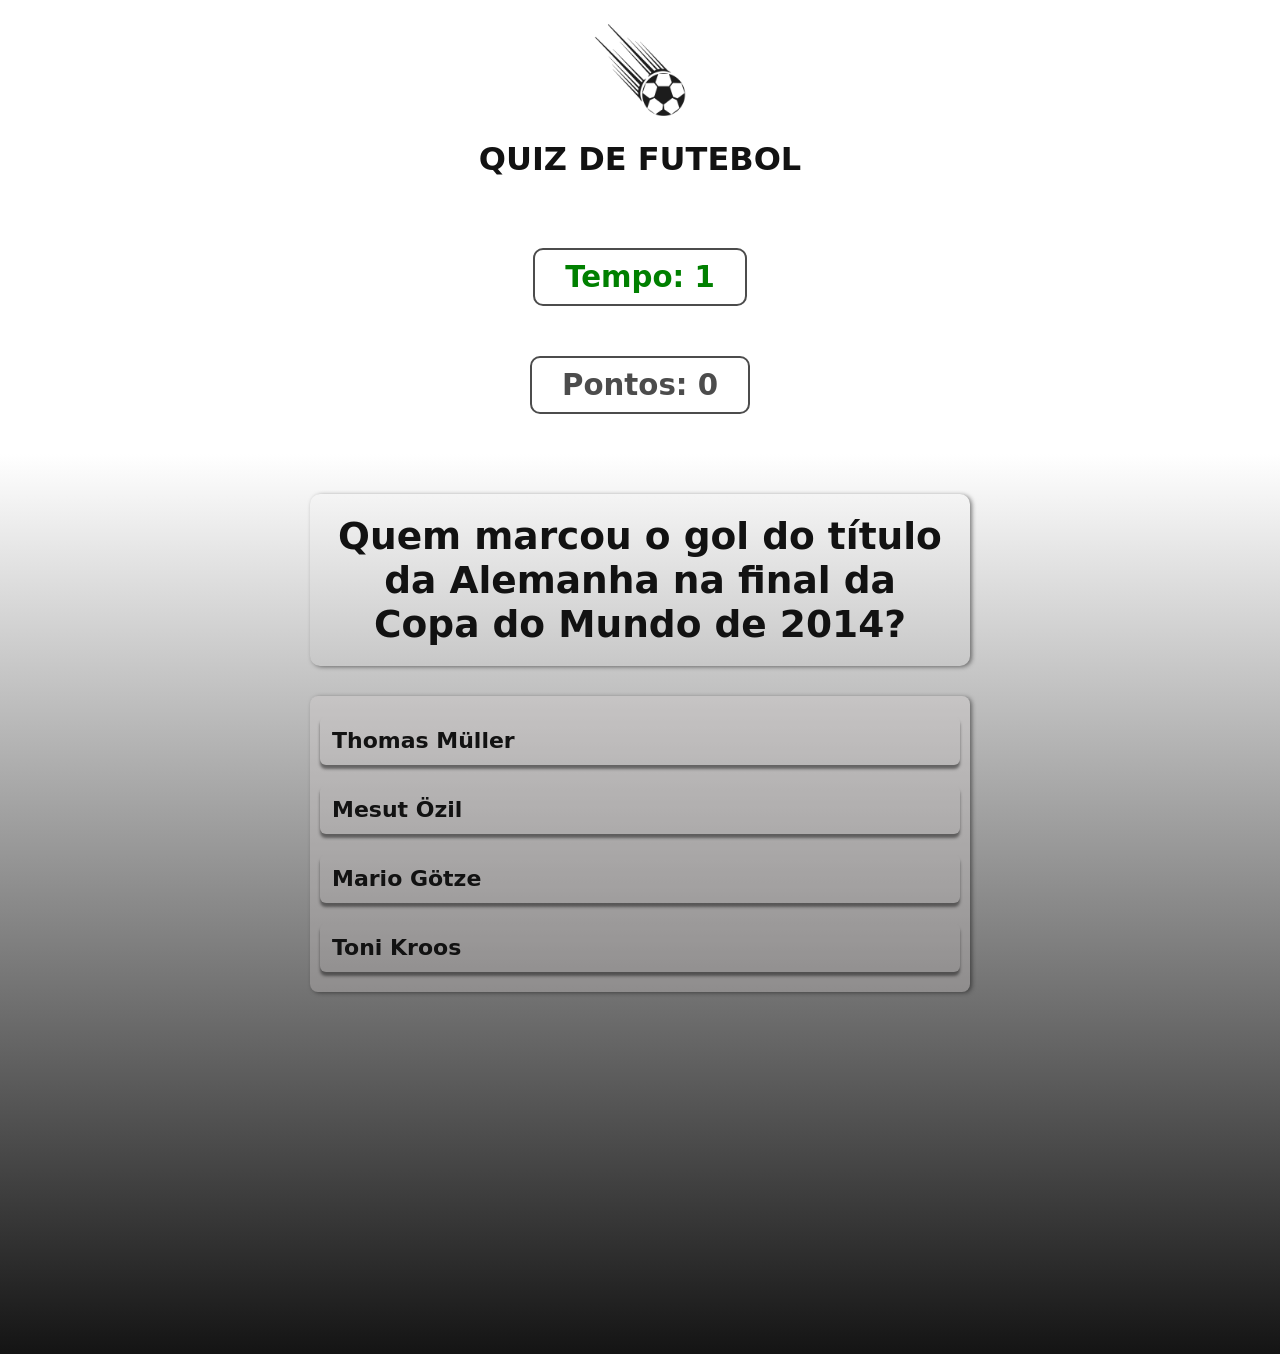
<file: index.html>
<!DOCTYPE html>
<html lang="pt-br">

<head>
    <meta charset="UTF-8">
    <meta name="viewport" content="width=device-width, initial-scale=1.0">
    <title>QUIZ</title>
    <link rel="stylesheet" href="style.css">

</head>

<body>

    <header>
        <img src="bola.webp" alt="">
        <h1>QUIZ DE FUTEBOL</h1>

        <div id="cronometro">
            <h3>Tempo: <span id="contador">00</span></h3>
        </div>

        <div id="pontosGanhos">
            <h3>Pontos: <span id="pontos">0</span></h3>
        </div>
    </header>

    <main>



        <div class="pai">
            <div class="pergunta">
                <h2>Quem marcou o gol do título da Alemanha na final da Copa do Mundo de 2014?</h2>
            </div>

            <div class="respostas">
                <div class="form">
                    <div class="alternativas" id="resposta1" onclick="verificarResposta(1)">
                        <label for="1">Thomas Müller</label>
                    </div>
                    <div class="alternativas" id="resposta2" onclick="verificarResposta(2)">
                        <label for="2">Mesut Özil</label>
                    </div>
                    <div class="alternativas" id="resposta3" onclick="verificarResposta(3)">

                        <label for="3">Mario Götze</label>
                    </div>
                    <div class="alternativas" id="resposta4" onclick="verificarResposta(4)">

                        <label for="4">Toni Kroos</label>
                    </div>
                </div>
            </div>



            <a href="pergunta2.html" id="botaoProxima">
                <button>Proxima</button>
            </a>



            <footer>

            </footer>
        </div>
    </main>
    <script>
        const resposta1 = document.getElementById("resposta1")
        const resposta2 = document.getElementById("resposta2")
        const resposta3 = document.getElementById("resposta3")
        const resposta4 = document.getElementById("resposta4")
        const botao = document.getElementById("botaoProxima")
        var pontos = 0;

        document.getElementById("pontos").innerText = pontos;

        var tempo = 0

        setInterval(() => {
            tempo++
            document.getElementById("contador").innerText = tempo
        }, 1000)

        setInterval(() => {
            alert("Tempo Esgotado");
            window.location.href = "pergunta2.html";
        }, 16000);

        function verificarResposta(numero) {
            if (numero == 1) {
                resposta1.style.backgroundColor = "red";
                resposta1.style.scale = 1.02;
                alert("Resposta Errada");
                setTimeout(() => {
                    window.location.href = "pergunta2.html";
                }, 1000);

            } if (numero == 2) {
                resposta2.style.backgroundColor = "red";
                resposta2.style.scale = 1.02;
                alert("Resposta Errada");
                setTimeout(() => {
                    window.location.href = "pergunta2.html";
                }, 1000);
            } if (numero == 3) {
                pontos++;
                resposta3.style.backgroundColor = "green";
                resposta3.style.scale = 1.02;
                alert("Resposta Certa");
     
                setTimeout(() => {
                    window.location.href = "pergunta2.html";
                }, 1000);
            }
            if (numero == 4) {
                resposta4.style.backgroundColor = "red";
                resposta4.style.scale = 1.02;
                alert("Resposta Errada");
                setTimeout(() => {
                    window.location.href = "pergunta2.html";
                }, 1000);
            }



            if (resposta1.style.backgroundColor == "red" || resposta1.style.backgroundColor == "green") {
                resposta1.style.transform = "none";
            }

            if (resposta2.style.backgroundColor == "red" || resposta2.style.backgroundColor == "green") {
                resposta2.style.transform = "none";
            }

            if (resposta3.style.backgroundColor == "red" || resposta3.style.backgroundColor == "green") {
                resposta3.style.transform = "none";
            }

            if (resposta4.style.backgroundColor == "red" || resposta4.style.backgroundColor == "green") {
                resposta4.style.transform = "none";
            }

            sessionStorage.setItem("pontos", pontos);
        }



    </script>

</body>

</html>
</file>
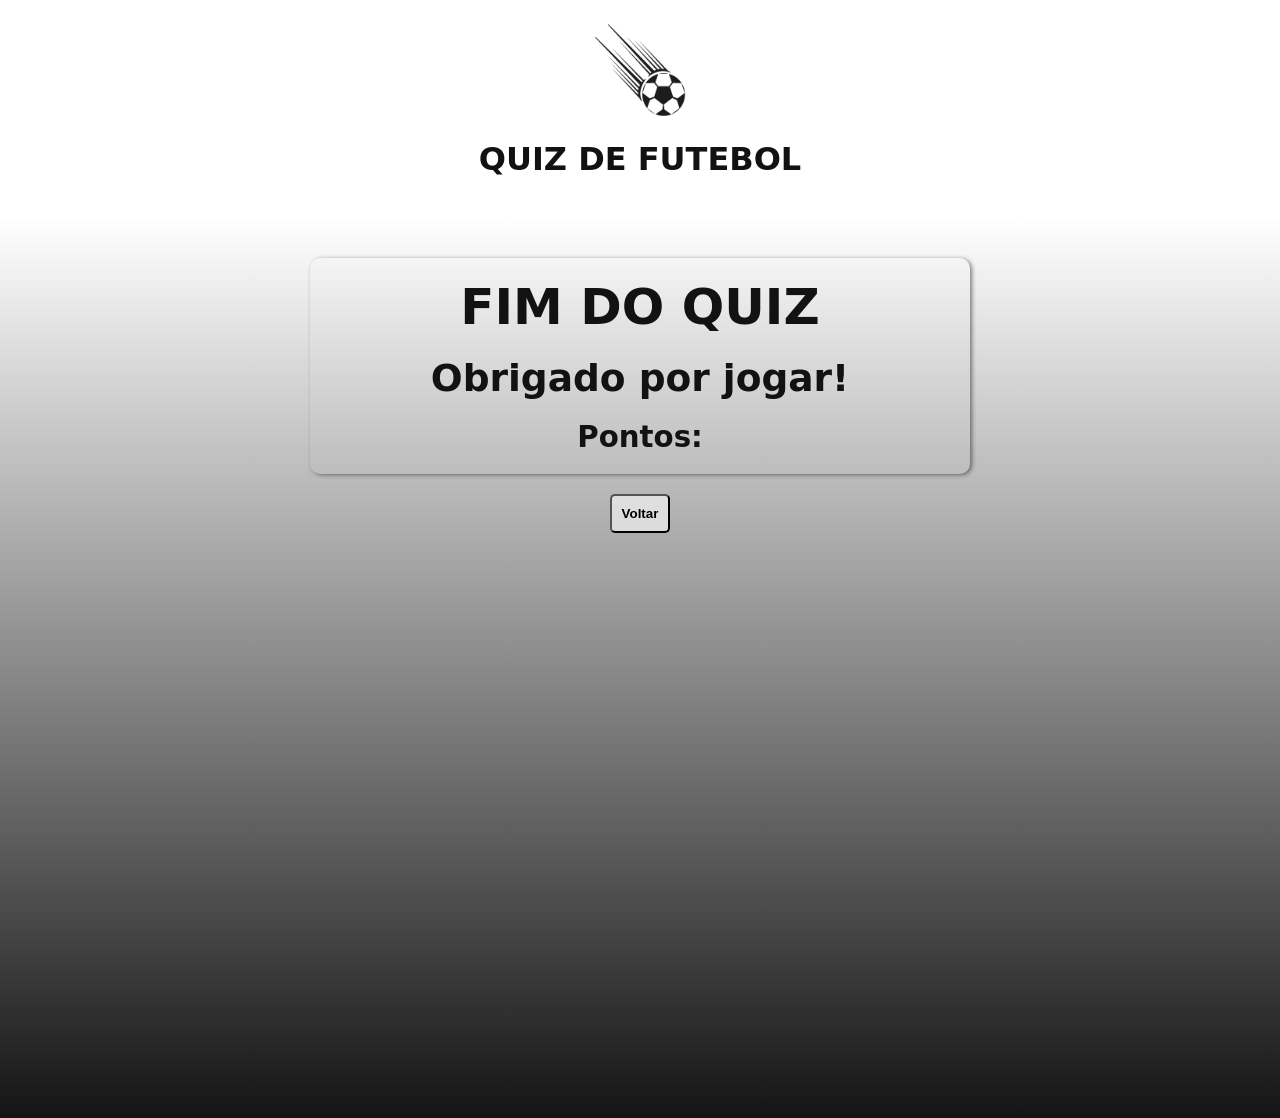
<file: fimQuiz.html>
<!DOCTYPE html>
<html lang="pt-br">

<head>
    <meta charset="UTF-8">
    <meta name="viewport" content="width=device-width, initial-scale=1.0">
    <title>QUIZ</title>
    <link rel="stylesheet" href="style.css">
</head>

<style>
    #botaoProxima {
        opacity: 1;
    }

    button:hover {
        background-color: black;
        color: #fff;
    }

    .pergunta {
        display: flex;
        text-align: center;
        align-items: center;
        justify-content: center;
        flex-direction: column;
        gap: 20px;
    }
</style>

<body>

    <header>
        <img src="bola.webp" alt="">
        <h1>QUIZ DE FUTEBOL</h1>
    </header>

    <main>
        <div class="pai">
           

            <div class="pergunta">
                <h1>FIM DO QUIZ</h1>
                <h2>Obrigado por jogar!</h2>
                <h3>Pontos: <span id="pontos">0</span></h3>
            </div>

            
            <a href="index.html" id="botaoProxima">
            <button >Voltar</button>
            </a>

            <footer>

            </footer>
        </div>
    </main>

    <script>
        var pontos = sessionStorage.getItem("pontos")
        document.getElementById("pontos").innerText = pontos;

        sessionStorage.clear();


    </script>


</body>


</html>
</file>
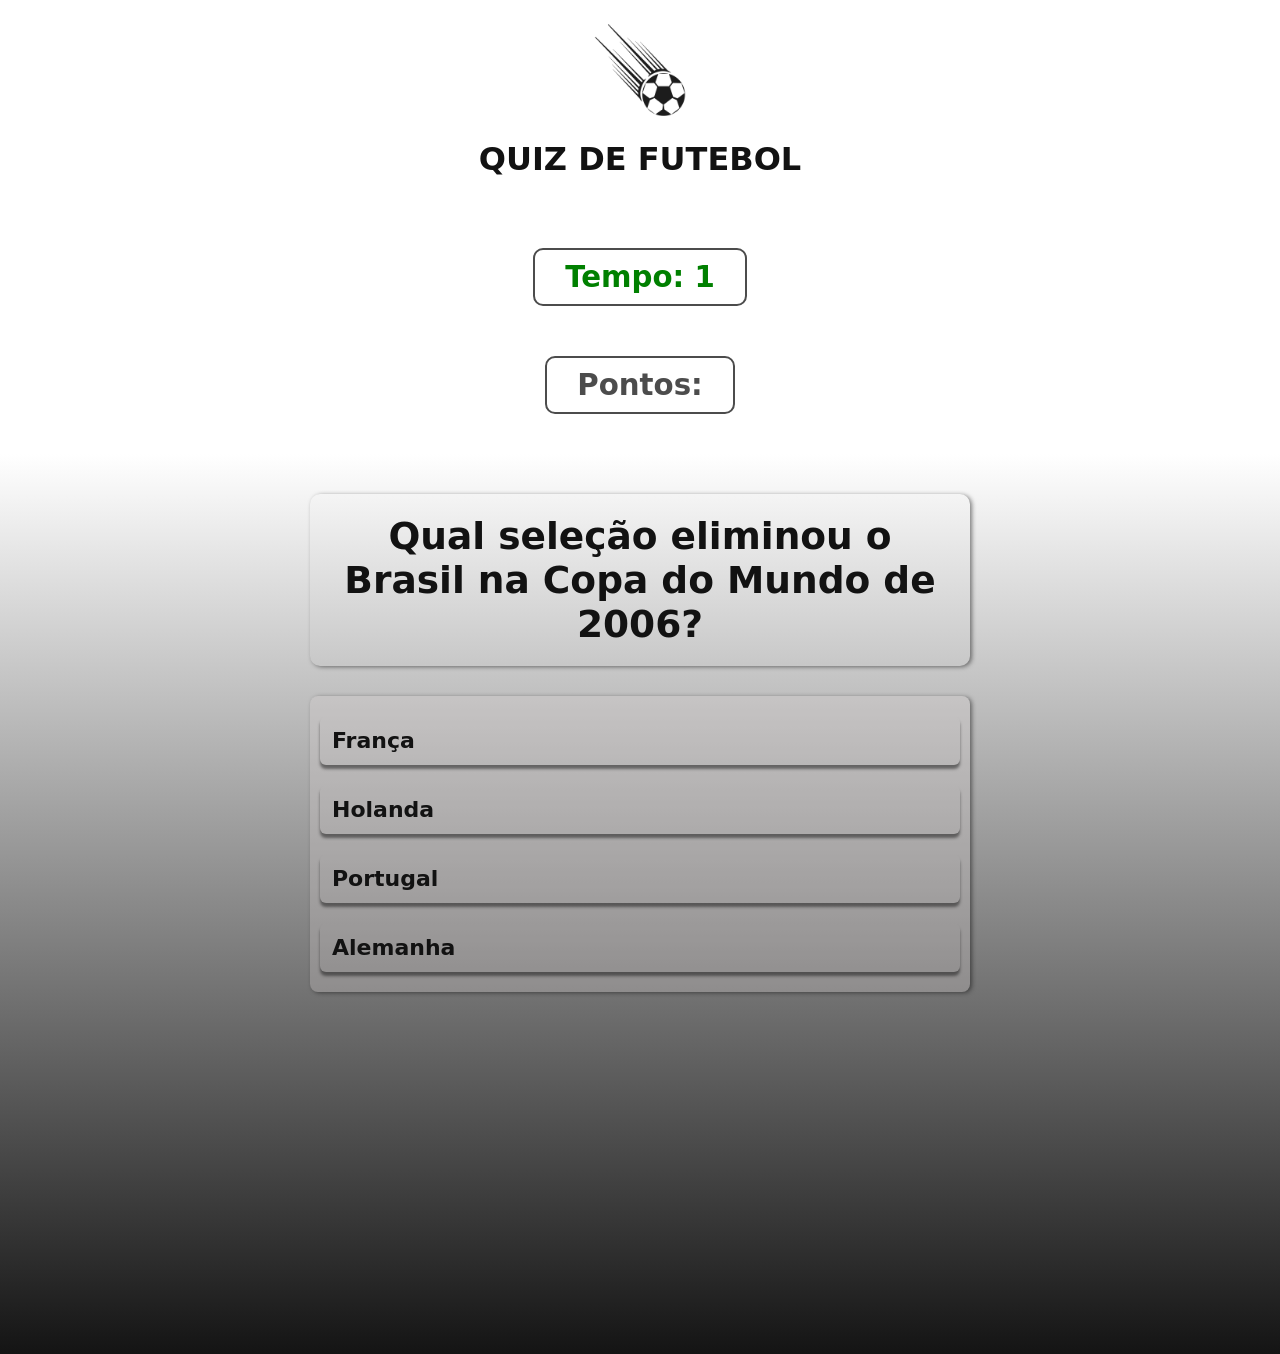
<file: pergunta2.html>
<!DOCTYPE html>
<html lang="pt-br">

<head>
    <meta charset="UTF-8">
    <meta name="viewport" content="width=device-width, initial-scale=1.0">
    <title>QUIZ</title>
    <link rel="stylesheet" href="style.css">

</head>

<body>

    <header>
        <img src="bola.webp" alt="">
        <h1>QUIZ DE FUTEBOL</h1>
        <div id="cronometro">
            <h3>Tempo: <span id="contador">00</span></h3>
        </div>

        <div id="pontosGanhos">
            <h3>Pontos: <span id="pontos">0</span></h3>
        </div>
    </header>

    <main>
        <div class="pai">
            <div class="pergunta">
                <h2>Qual seleção eliminou o Brasil na Copa do Mundo de 2006?</h2>
            </div>

            <div class="respostas">
                <div class="form">
                    <div class="alternativas" id="resposta1" onclick="verificarResposta(1)">
                        <label for="1">França</label>
                    </div>
                    <div class="alternativas" id="resposta2" onclick="verificarResposta(2)">
                        <label for="2">Holanda</label>
                    </div>
                    <div class="alternativas" id="resposta3" onclick="verificarResposta(3)">

                        <label for="3">Portugal</label>
                    </div>
                    <div class="alternativas" id="resposta4" onclick="verificarResposta(4)">

                        <label for="4">Alemanha</label>
                    </div>
                </div>
            </div>



            <footer>

            </footer>
        </div>
    </main>
    <script>
        const resposta1 = document.getElementById("resposta1")
        const resposta2 = document.getElementById("resposta2")
        const resposta3 = document.getElementById("resposta3")
        const resposta4 = document.getElementById("resposta4")
        const botao = document.getElementById("botaoProxima")
        var pontos = sessionStorage.getItem("pontos");


        document.getElementById("pontos").innerText = pontos;

        var tempo = 0

        setInterval(() => {
            tempo++
            document.getElementById("contador").innerText = tempo
        }, 1000)

        setInterval(() => {
            alert("Tempo Esgotado");
            window.location.href = "pergunta3.html";
        }, 16000);


        function verificarResposta(numero) {
            if (numero == 3) {
                resposta3.style.backgroundColor = "red";
                resposta3.style.scale = 1.1;
                alert("Resposta Errada");
                setTimeout(() => {
                    window.location.href = "pergunta3.html";
                }, 1000);
            } if (numero == 2) {
                resposta2.style.backgroundColor = "red";
                resposta2.style.scale = 1.02;
                alert("Resposta Errada");
                setTimeout(() => {
                    window.location.href = "pergunta3.html";
                }, 1000);
            } if (numero == 1) {
                pontos++;
                resposta1.style.backgroundColor = "green";
                resposta1.style.scale = 1.02;
                alert("Resposta Certa");
                setTimeout(() => {
                    window.location.href = "pergunta3.html";
                }, 1000);
            }
            if (numero == 4) {
                resposta4.style.backgroundColor = "red";
                resposta4.style.scale = 1.02;
                alert("Resposta Errada");
                setTimeout(() => {
                    window.location.href = "pergunta3.html";
                }, 1000);
            }

            if (resposta1.style.backgroundColor == "red" || resposta1.style.backgroundColor == "green") {
                resposta1.style.transform = "none";
            }

            if (resposta2.style.backgroundColor == "red" || resposta2.style.backgroundColor == "green") {
                resposta2.style.transform = "none";
            }

            if (resposta3.style.backgroundColor == "red" || resposta3.style.backgroundColor == "green") {
                resposta3.style.transform = "none";
            }

            if (resposta4.style.backgroundColor == "red" || resposta4.style.backgroundColor == "green") {
                resposta4.style.transform = "none";
            }

            sessionStorage.setItem("pontos", pontos);
        }
    </script>
</body>

</html>
</file>
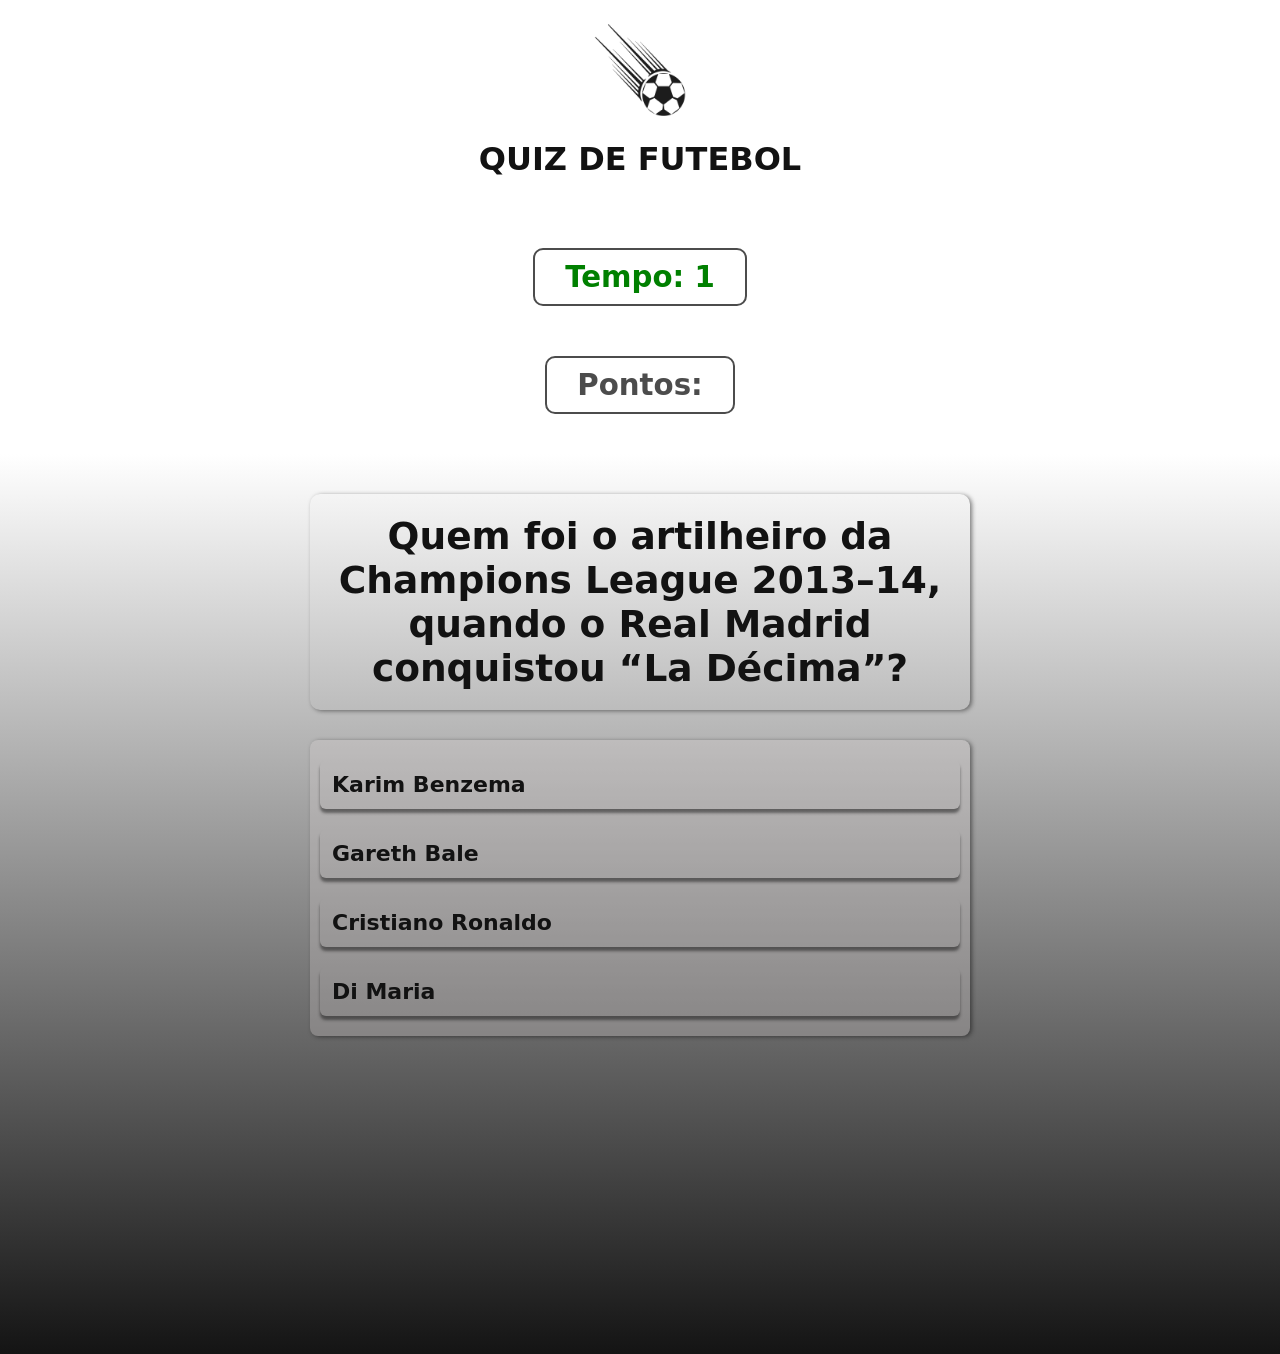
<file: pergunta3.html>
<!DOCTYPE html>
<html lang="pt-br">

<head>
    <meta charset="UTF-8">
    <meta name="viewport" content="width=device-width, initial-scale=1.0">
    <title>QUIZ</title>
    <link rel="stylesheet" href="style.css">

</head>

<body>

    <header>
        <img src="bola.webp" alt="">
        <h1>QUIZ DE FUTEBOL</h1>
            <div id="cronometro">
            <h3>Tempo: <span id="contador">00</span></h3>
        </div>
        
        <div id="pontosGanhos">
            <h3>Pontos: <span id="pontos">0</span></h3>
        </div>
    </header>

    <main>
        <div class="pai">
            <div class="pergunta">
                <h2>Quem foi o artilheiro da Champions League 2013–14, quando o Real Madrid conquistou “La Décima”?</h2>
            </div>

            <div class="respostas">
                <div class="form">
                    <div class="alternativas" id="resposta1" onclick="verificarResposta(1)">
                        <label for="1">Karim Benzema</label>
                    </div>
                    <div class="alternativas" id="resposta2" onclick="verificarResposta(2)">
                        <label for="2">Gareth Bale</label>
                    </div>
                    <div class="alternativas" id="resposta3" onclick="verificarResposta(3)">

                        <label for="3">Cristiano Ronaldo</label>
                    </div>
                    <div class="alternativas" id="resposta4" onclick="verificarResposta(4)">

                        <label for="4">Di Maria</label>
                    </div>
                </div>
            </div>

            

            <footer>

            </footer>
        </div>
    </main>

    <script>
        const resposta1 = document.getElementById("resposta1")
        const resposta2 = document.getElementById("resposta2")
        const resposta3 = document.getElementById("resposta3")
        const resposta4 = document.getElementById("resposta4")
        const botao = document.getElementById("botaoProxima")
        var pontos = sessionStorage.getItem("pontos")

        document.getElementById("pontos").innerText = pontos;

        var tempo = 0

        setInterval(() => {
            tempo++
            document.getElementById("contador").innerText = tempo
        }, 1000)

        setInterval(() => {
            alert("Tempo Esgotado");
            window.location.href = "pergunta4.html";
        }, 16000);



        function verificarResposta(numero) {
            if (numero == 1) {
                resposta1.style.backgroundColor = "red";
                resposta1.style.scale = 1.02;
                alert("Resposta Errada");
                setTimeout(() => {
                    window.location.href = "pergunta4.html";
                }, 1000);
            } if (numero == 2) {
                resposta2.style.backgroundColor = "red";
                resposta2.style.scale = 1.02;
                alert("Resposta Errada");
                setTimeout(() => {
                    window.location.href = "pergunta4.html";
                }, 1000);
            } if (numero == 3) {
                pontos++;
                resposta3.style.backgroundColor = "green";
                resposta3.style.scale = 1.02;
                alert("Resposta Certa");

                setTimeout(() => {
                    window.location.href = "pergunta4.html";
                }, 1000);
            }
            if (numero == 4) {
                resposta4.style.backgroundColor = "red";
                resposta4.style.scale = 1.02;
                alert("Resposta Errada");
                setTimeout(() => {
                    window.location.href = "pergunta4.html";
                }, 1000);
            }
            if (resposta1.style.backgroundColor == "red" || resposta1.style.backgroundColor == "green") {
                resposta1.style.transform = "none";
            }

            if (resposta2.style.backgroundColor == "red" || resposta2.style.backgroundColor == "green") {
                resposta2.style.transform = "none";
            }

            if (resposta3.style.backgroundColor == "red" || resposta3.style.backgroundColor == "green") {
                resposta3.style.transform = "none";
            }

            if (resposta4.style.backgroundColor == "red" || resposta4.style.backgroundColor == "green") {
                resposta4.style.transform = "none";
            }

            sessionStorage.setItem("pontos", pontos);
        }
    </script>
</body>

</html>
</file>
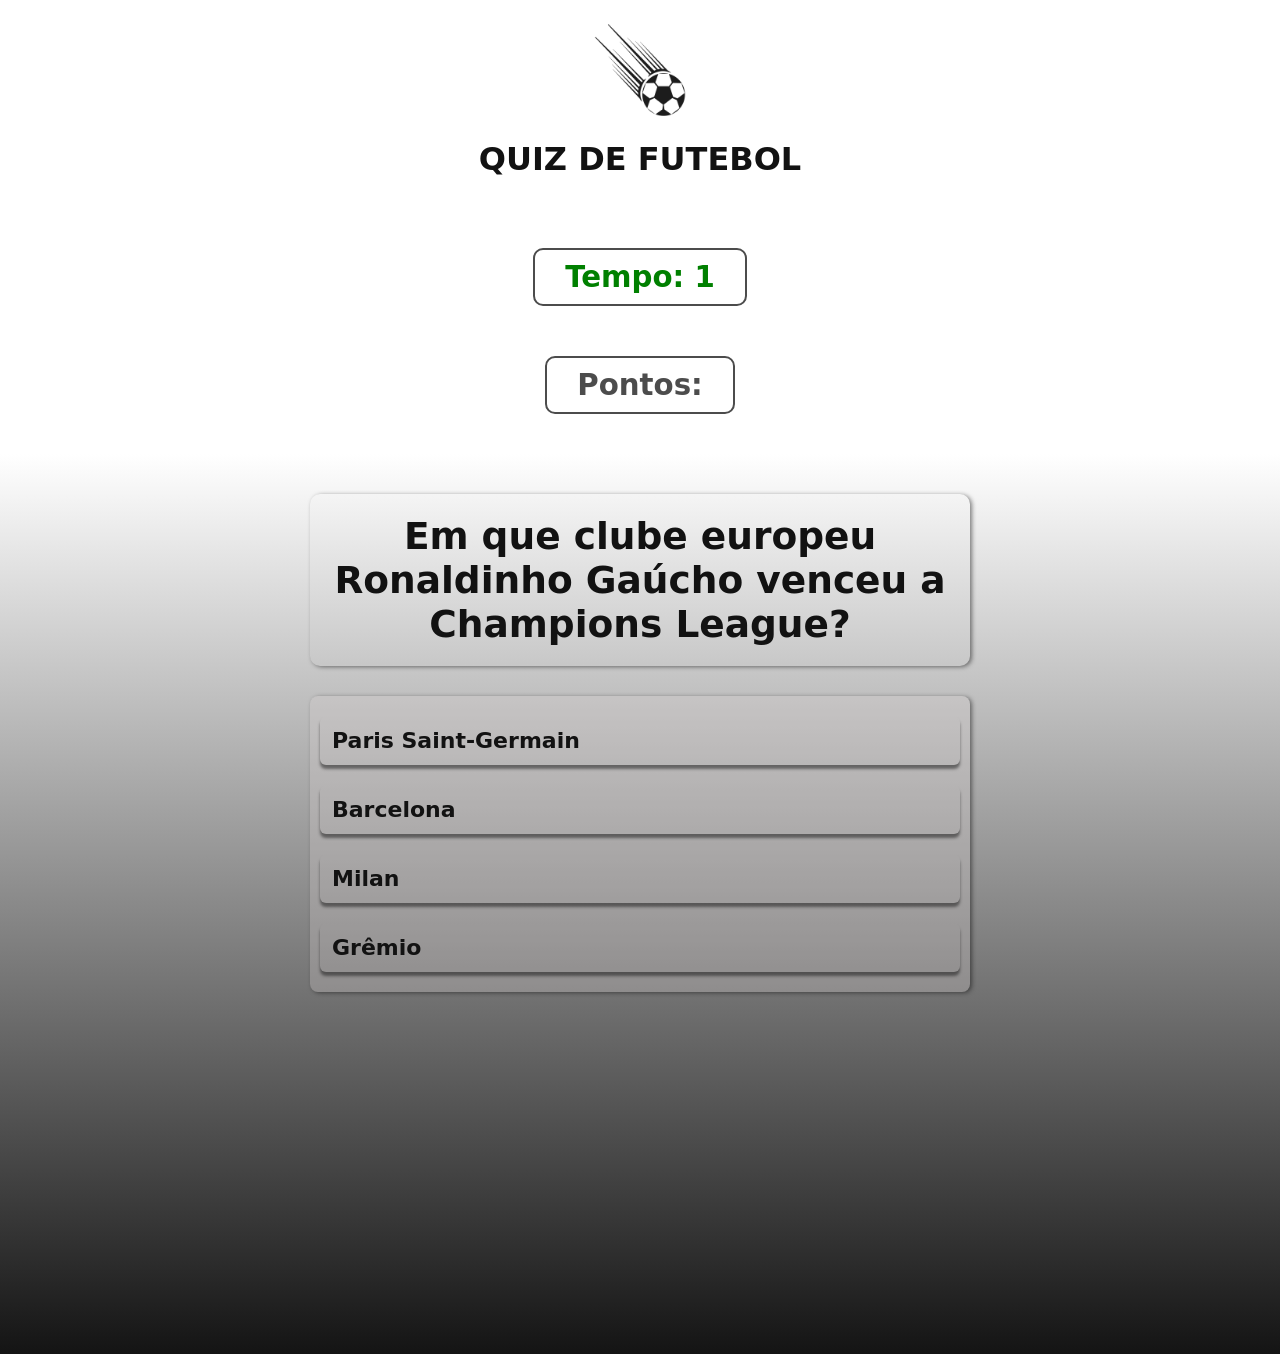
<file: pergunta4.html>
<!DOCTYPE html>
<html lang="pt-br">

<head>
    <meta charset="UTF-8">
    <meta name="viewport" content="width=device-width, initial-scale=1.0">
    <title>QUIZ</title>
    <link rel="stylesheet" href="style.css">

</head>

<body>

    <header>
        <img src="bola.webp" alt="">
        <h1>QUIZ DE FUTEBOL</h1>
            <div id="cronometro">
            <h3>Tempo: <span id="contador">00</span></h3>
        </div>
        
        <div id="pontosGanhos">
            <h3>Pontos: <span id="pontos">0</span></h3>
        </div>
    </header>

    <main>
        <div class="pai">
            <div class="pergunta">
                <h2>Em que clube europeu Ronaldinho Gaúcho venceu a Champions League?</h2>
            </div>

            <div class="respostas">
                <div class="form">
                    <div class="alternativas" id="resposta1" onclick="verificarResposta(1)">
                        <label for="1">Paris Saint-Germain</label>
                    </div>
                    <div class="alternativas" id="resposta2" onclick="verificarResposta(2)">
                        <label for="2">Barcelona</label>
                    </div>
                    <div class="alternativas" id="resposta3" onclick="verificarResposta(3)">

                        <label for="3">Milan</label>
                    </div>
                    <div class="alternativas" id="resposta4" onclick="verificarResposta(4)">

                        <label for="4">Grêmio</label>
                    </div>
                </div>
            </div>

            
            <footer>

            </footer>
        </div>
    </main>
    <script>
        const resposta1 = document.getElementById("resposta1")
        const resposta2 = document.getElementById("resposta2")
        const resposta3 = document.getElementById("resposta3")
        const resposta4 = document.getElementById("resposta4")
        const botao = document.getElementById("botaoProxima")
        var pontos = sessionStorage.getItem("pontos")

        document.getElementById("pontos").innerText = pontos;

        var tempo = 0

        setInterval(() => {
            tempo++
            document.getElementById("contador").innerText = tempo
        }, 1000)

        setInterval(() => {
            alert("Tempo Esgotado");
            window.location.href = "pergunta5.html";
        }, 16000);



        function verificarResposta(numero) {
            if (numero == 1) {
                resposta1.style.backgroundColor = "red";
                resposta1.style.scale = 1.02;
                alert("Resposta Errada");
                setTimeout(() => {
                    window.location.href = "pergunta5.html";
                }, 1000);
            } if (numero == 3) {
                resposta3.style.backgroundColor = "red";
                resposta3.style.scale = 1.02;
                alert("Resposta Errada");
                setTimeout(() => {
                    window.location.href = "pergunta5.html";
                }, 1000);
            } if (numero == 2) {
                pontos++;
                resposta2.style.backgroundColor = "green";
                resposta2.style.scale = 1.02;
                alert("Resposta Certa");

                setTimeout(() => {
                    window.location.href = "pergunta5.html";
                }, 1000);
            }
            if (numero == 4) {
                resposta4.style.backgroundColor = "red";
                resposta4.style.scale = 1.02;
                alert("Resposta Errada");
                setTimeout(() => {
                    window.location.href = "pergunta5.html";
                }, 1000);
            }
            if (resposta1.style.backgroundColor == "red" || resposta1.style.backgroundColor == "green") {
                resposta1.style.transform = "none";
            }

            if (resposta2.style.backgroundColor == "red" || resposta2.style.backgroundColor == "green") {
                resposta2.style.transform = "none";
            }

            if (resposta3.style.backgroundColor == "red" || resposta3.style.backgroundColor == "green") {
                resposta3.style.transform = "none";
            }

            if (resposta4.style.backgroundColor == "red" || resposta4.style.backgroundColor == "green") {
                resposta4.style.transform = "none";
            }

            sessionStorage.setItem("pontos", pontos);
        }
    </script>
</body>

</html>
</file>
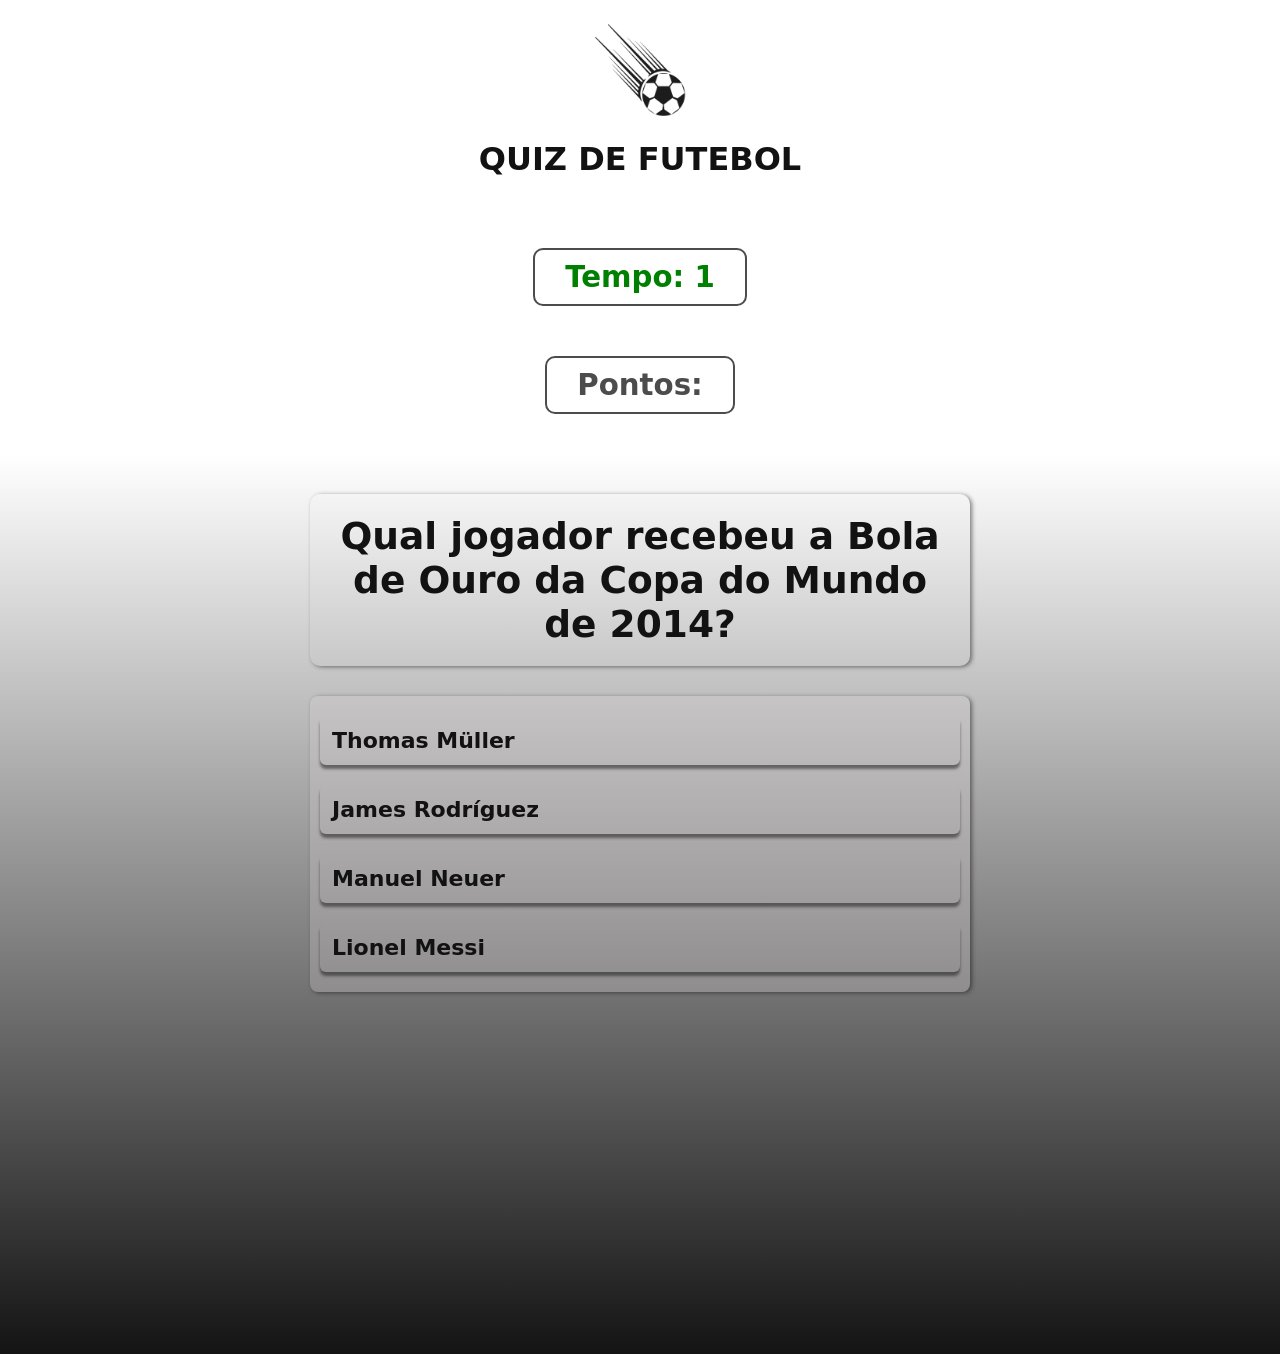
<file: pergunta5.html>
<!DOCTYPE html>
<html lang="pt-br">

<head>
    <meta charset="UTF-8">
    <meta name="viewport" content="width=device-width, initial-scale=1.0">
    <title>QUIZ</title>
    <link rel="stylesheet" href="style.css">

</head>

<body>

    <header>
        <img src="bola.webp" alt="">
        <h1>QUIZ DE FUTEBOL</h1>
            <div id="cronometro">
            <h3>Tempo: <span id="contador">00</span></h3>
        </div>
        
        <div id="pontosGanhos">
            <h3>Pontos: <span id="pontos">0</span></h3>
        </div>
    </header>

    <main>
        <div class="pai">
            <div class="pergunta">
                <h2>Qual jogador recebeu a Bola de Ouro da Copa do Mundo de 2014?</h2>
            </div>

            <div class="respostas">
                <div class="form">
                    <div class="alternativas" id="resposta1" onclick="verificarResposta(1)">
                        <label for="1">Thomas Müller</label>
                    </div>
                    <div class="alternativas" id="resposta2" onclick="verificarResposta(2)">
                        <label for="2">James Rodríguez</label>
                    </div>
                    <div class="alternativas" id="resposta3" onclick="verificarResposta(3)">

                        <label for="3">Manuel Neuer</label>
                    </div>
                    <div class="alternativas" id="resposta4" onclick="verificarResposta(4)">

                        <label for="4">Lionel Messi</label>
                    </div>
                </div>
            </div>

           

            <footer>

            </footer>
        </div>
    </main>

    <script>
        const resposta1 = document.getElementById("resposta1")
        const resposta2 = document.getElementById("resposta2")
        const resposta3 = document.getElementById("resposta3")
        const resposta4 = document.getElementById("resposta4")
        const botao = document.getElementById("botaoProxima")
        var pontos = sessionStorage.getItem("pontos")

        document.getElementById("pontos").innerText = pontos;

        var tempo = 0

        setInterval(() => {
            tempo++
            document.getElementById("contador").innerText = tempo
        }, 1000)

        setInterval(() => {
            alert("Tempo Esgotado");
            window.location.href = "pergunta6.html";
        }, 16000);



        function verificarResposta(numero) {
            if (numero == 1) {
                resposta1.style.backgroundColor = "red";
                resposta1.style.scale = 1.02;
                alert("Resposta Errada");
                setTimeout(() => {
                    window.location.href = "pergunta6.html";
                }, 1000);
            } if (numero == 2) {
                resposta2.style.backgroundColor = "red";
                resposta2.style.scale = 1.02;
                alert("Resposta Errada");
                setTimeout(() => {
                    window.location.href = "pergunta6.html";
                }, 1000);
            } if (numero == 4) {
                pontos++;
                resposta4.style.backgroundColor = "green";
                resposta4.style.scale = 1.02;
                alert("Resposta Certa");
    
                setTimeout(() => {
                    window.location.href = "pergunta6.html";
                }, 1000);
            }
            if (numero == 3) {
                resposta3.style.backgroundColor = "red";
                resposta3.style.scale = 1.02;
                alert("Resposta Errada");
                setTimeout(() => {
                    window.location.href = "pergunta6.html";
                }, 1000);
            }
            if (resposta1.style.backgroundColor == "red" || resposta1.style.backgroundColor == "green") {
                resposta1.style.transform = "none";
            }

            if (resposta2.style.backgroundColor == "red" || resposta2.style.backgroundColor == "green") {
                resposta2.style.transform = "none";
            }

            if (resposta3.style.backgroundColor == "red" || resposta3.style.backgroundColor == "green") {
                resposta3.style.transform = "none";
            }

            if (resposta4.style.backgroundColor == "red" || resposta4.style.backgroundColor == "green") {
                resposta4.style.transform = "none";
            }
            sessionStorage.setItem("pontos", pontos);
        }
    </script>
</body>

</html>
</file>
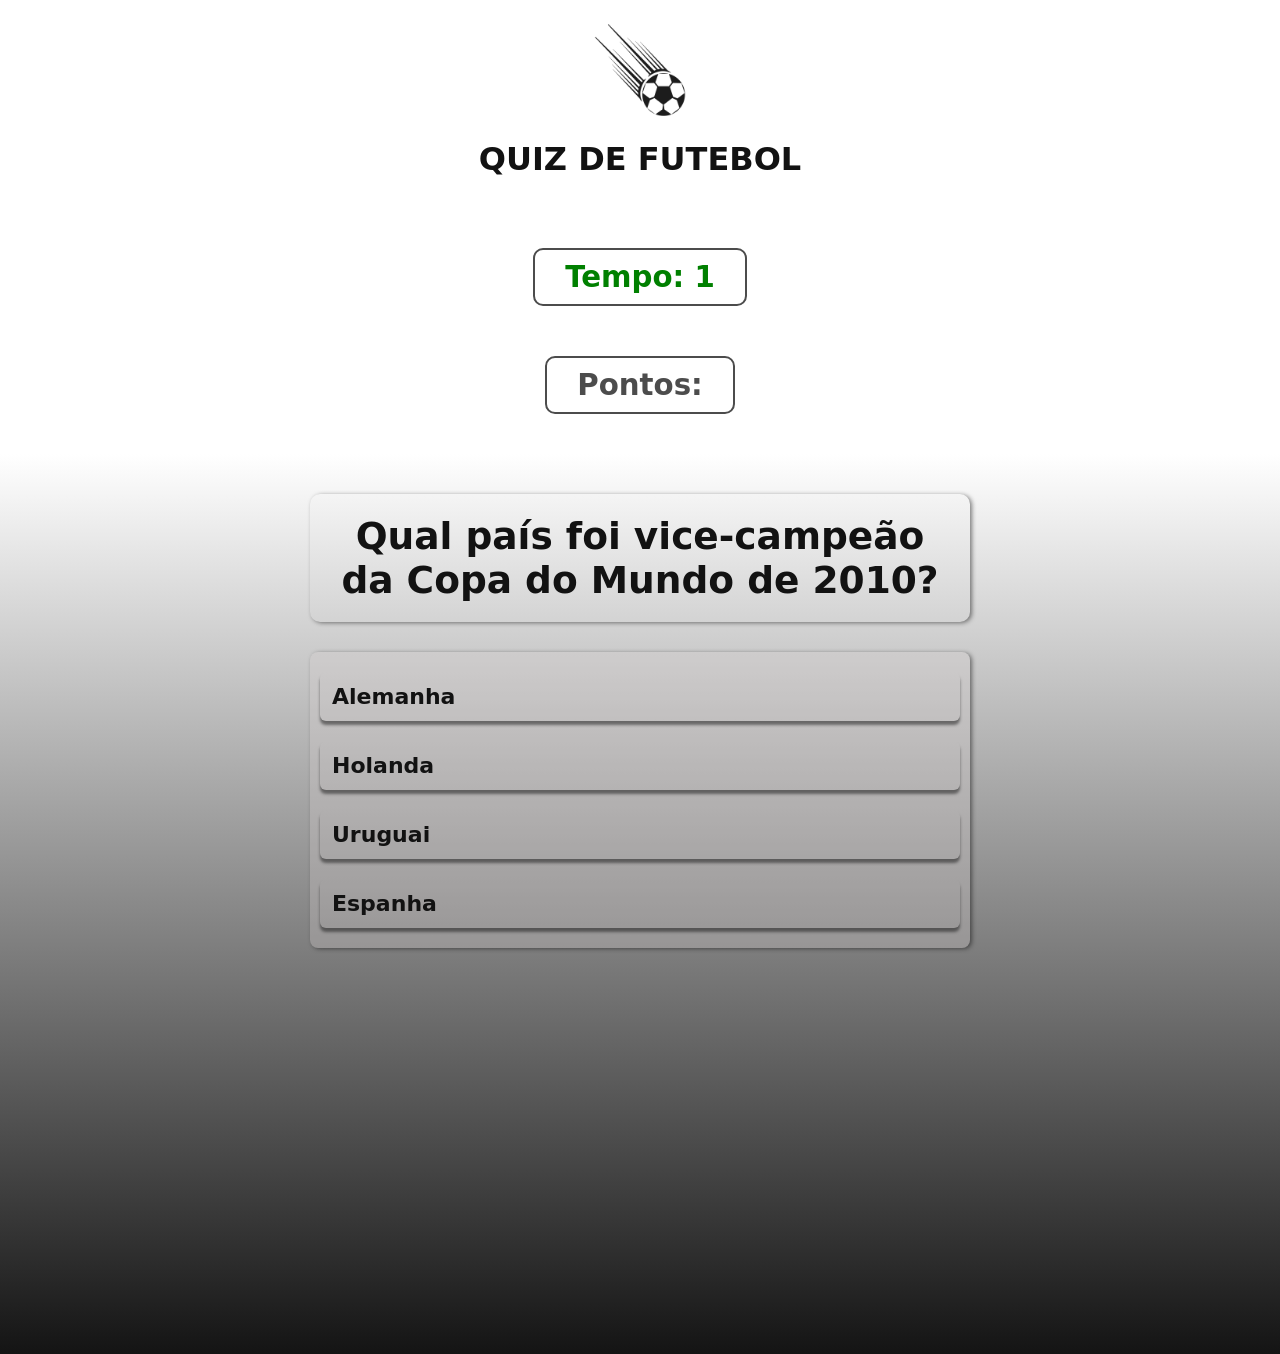
<file: pergunta6.html>
<!DOCTYPE html>
<html lang="pt-br">

<head>
    <meta charset="UTF-8">
    <meta name="viewport" content="width=device-width, initial-scale=1.0">
    <title>QUIZ</title>
    <link rel="stylesheet" href="style.css">

</head>

<body>

    <header>
        <img src="bola.webp" alt="">
        <h1>QUIZ DE FUTEBOL</h1>
            <div id="cronometro">
            <h3>Tempo: <span id="contador">00</span></h3>
        </div>
        
        <div id="pontosGanhos">
            <h3>Pontos: <span id="pontos">0</span></h3>
        </div>
    </header>

    <main>
        <div class="pai">
            <div class="pergunta">
                <h2>Qual país foi vice-campeão da Copa do Mundo de 2010?</h2>
            </div>

            <div class="respostas">
                <div class="form">
                    <div class="alternativas" id="resposta1" onclick="verificarResposta(1)">
                        <label for="1">Alemanha</label>
                    </div>
                    <div class="alternativas" id="resposta2" onclick="verificarResposta(2)">
                        <label for="2">Holanda</label>
                    </div>
                    <div class="alternativas" id="resposta3" onclick="verificarResposta(3)">

                        <label for="3">Uruguai</label>
                    </div>
                    <div class="alternativas" id="resposta4" onclick="verificarResposta(4)">

                        <label for="4">Espanha</label>
                    </div>
                </div>
            </div>

           
            <footer>

            </footer>
        </div>
    </main>

    <script>
        const resposta1 = document.getElementById("resposta1")
        const resposta2 = document.getElementById("resposta2")
        const resposta3 = document.getElementById("resposta3")
        const resposta4 = document.getElementById("resposta4")
        const botao = document.getElementById("botaoProxima")
        var pontos = sessionStorage.getItem("pontos")

        document.getElementById("pontos").innerText = pontos;

        var tempo = 0

        setInterval(() => {
            tempo++
            document.getElementById("contador").innerText = tempo
        }, 1000)

        setInterval(() => {
            alert("Tempo Esgotado");
            window.location.href = "pergunta7.html";
        }, 16000);


        function verificarResposta(numero) {
            if (numero == 1) {
                resposta1.style.backgroundColor = "red";
                resposta1.style.scale = 1.02;
                alert("Resposta Errada");
                setTimeout(() => {
                    window.location.href = "pergunta7.html";
                }, 1000);
            } if (numero == 3) {
                resposta3.style.backgroundColor = "red";
                resposta3.style.scale = 1.02;
                alert("Resposta Errada");
                setTimeout(() => {
                    window.location.href = "pergunta7.html";
                }, 1000);
            } if (numero == 2) {
                pontos++;
                resposta2.style.backgroundColor = "green";
                resposta2.style.scale = 1.02;
                alert("Resposta Certa");
         
                setTimeout(() => {
                    window.location.href = "pergunta7.html";
                }, 1000);
            }
            if (numero == 4) {
                resposta4.style.backgroundColor = "red";
                resposta4.style.scale = 1.02;
                alert("Resposta Errada");
                setTimeout(() => {
                    window.location.href = "pergunta7.html";
                }, 1000);
            }
            if (resposta1.style.backgroundColor == "red" || resposta1.style.backgroundColor == "green") {
                resposta1.style.transform = "none";
            }

            if (resposta2.style.backgroundColor == "red" || resposta2.style.backgroundColor == "green") {
                resposta2.style.transform = "none";
            }

            if (resposta3.style.backgroundColor == "red" || resposta3.style.backgroundColor == "green") {
                resposta3.style.transform = "none";
            }

            if (resposta4.style.backgroundColor == "red" || resposta4.style.backgroundColor == "green") {
                resposta4.style.transform = "none";
            }

            sessionStorage.setItem("pontos", pontos);
        }
    </script>
</body>

</html>
</file>
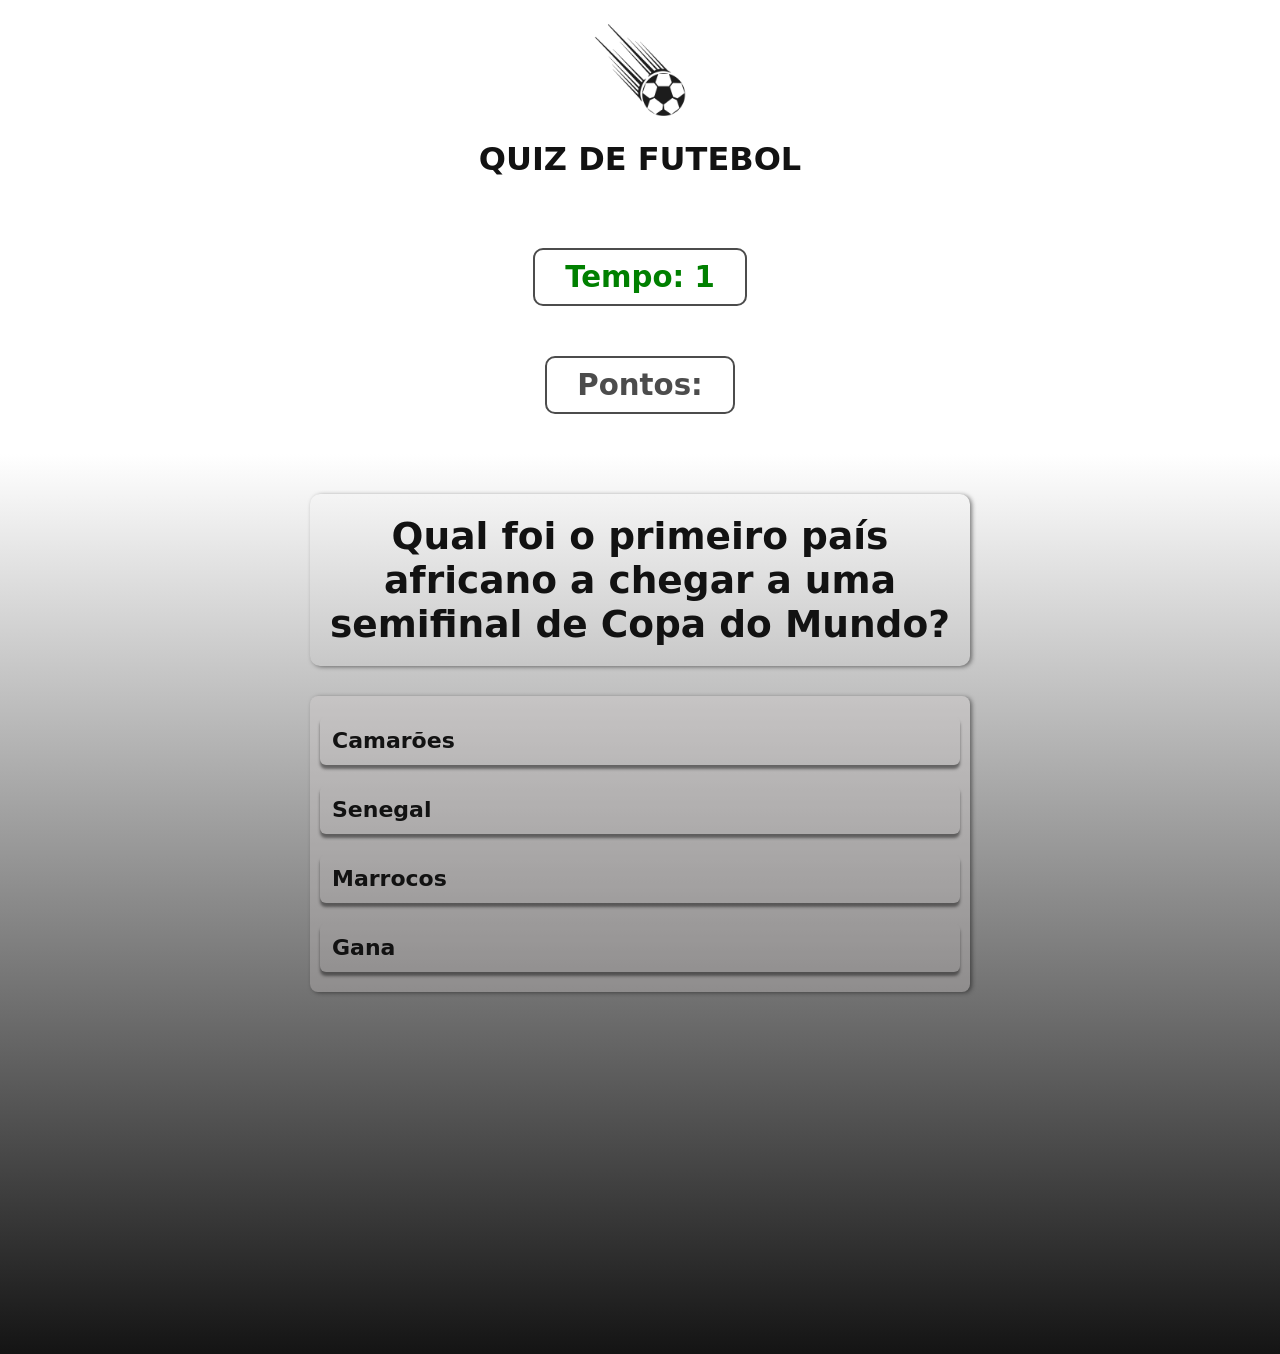
<file: pergunta7.html>
<!DOCTYPE html>
<html lang="pt-br">

<head>
    <meta charset="UTF-8">
    <meta name="viewport" content="width=device-width, initial-scale=1.0">
    <title>QUIZ</title>
    <link rel="stylesheet" href="style.css">
</head>

<body>

    <header>
        <img src="bola.webp" alt="">
        <h1>QUIZ DE FUTEBOL</h1>
            <div id="cronometro">
            <h3>Tempo: <span id="contador">00</span></h3>
        </div>
        
        <div id="pontosGanhos">
            <h3>Pontos: <span id="pontos">0</span></h3>
        </div>
    </header>

    <main>
        <div class="pai">
            <div class="pergunta">
                <h2>Qual foi o primeiro país africano a chegar a uma semifinal de Copa do Mundo?</h2>
            </div>

            <div class="respostas">
                <div class="form">
                    <div class="alternativas" id="resposta1" onclick="verificarResposta(1)">
                        <label for="1">Camarões</label>
                    </div>
                    <div class="alternativas" id="resposta2" onclick="verificarResposta(2)">
                        <label for="2">Senegal</label>
                    </div>
                    <div class="alternativas" id="resposta3" onclick="verificarResposta(3)">

                        <label for="3">Marrocos</label>
                    </div>
                    <div class="alternativas" id="resposta4" onclick="verificarResposta(4)">

                        <label for="4">Gana</label>
                    </div>
                </div>
            </div>

            

            <footer>

            </footer>
        </div>
    </main>

    <script>
        const resposta1 = document.getElementById("resposta1")
        const resposta2 = document.getElementById("resposta2")
        const resposta3 = document.getElementById("resposta3")
        const resposta4 = document.getElementById("resposta4")
        const botao = document.getElementById("botaoProxima")
        var pontos = sessionStorage.getItem("pontos")

        document.getElementById("pontos").innerText = pontos;

        var tempo = 0

        setInterval(() => {
            tempo++
            document.getElementById("contador").innerText = tempo
        }, 1000)

        setInterval(() => {
            alert("Tempo Esgotado");
            window.location.href = "fimQuiz.html";
        }, 16000);



        function verificarResposta(numero) {
            if (numero == 1) {
                resposta1.style.backgroundColor = "red";
                resposta1.style.scale = 1.02;
                alert("Resposta Errada");
                setTimeout(() => {
                    window.location.href = "fimQuiz.html";
                }, 1000);
            } if (numero == 2) {
                resposta3.style.backgroundColor = "red";
                resposta3.style.scale = 1.02;
                alert("Resposta Errada");
                setTimeout(() => {
                    window.location.href = "fimQuiz.html";
                }, 1000);
            } if (numero == 3) {
                pontos++;
                resposta3.style.backgroundColor = "green";
                resposta3.style.scale = 1.02;
                alert("Resposta Certa");
           
                setTimeout(() => {
                    window.location.href = "fimQuiz.html";
                }, 1000);
            }
            if (numero == 4) {
                resposta4.style.backgroundColor = "red";
                resposta4.style.scale = 1.02;
                alert("Resposta Errada");
                setTimeout(() => {
                    window.location.href = "fimQuiz.html";
                }, 1000);
            }
            if (resposta1.style.backgroundColor == "red" || resposta1.style.backgroundColor == "green") {
                resposta1.style.transform = "none";
            }

            if (resposta2.style.backgroundColor == "red" || resposta2.style.backgroundColor == "green") {
                resposta2.style.transform = "none";
            }

            if (resposta3.style.backgroundColor == "red" || resposta3.style.backgroundColor == "green") {
                resposta3.style.transform = "none";
            }

            if (resposta4.style.backgroundColor == "red" || resposta4.style.backgroundColor == "green") {
                resposta4.style.transform = "none";
            }

            sessionStorage.setItem("pontos", pontos);
        }
    </script>
</body>

</html>
</file>
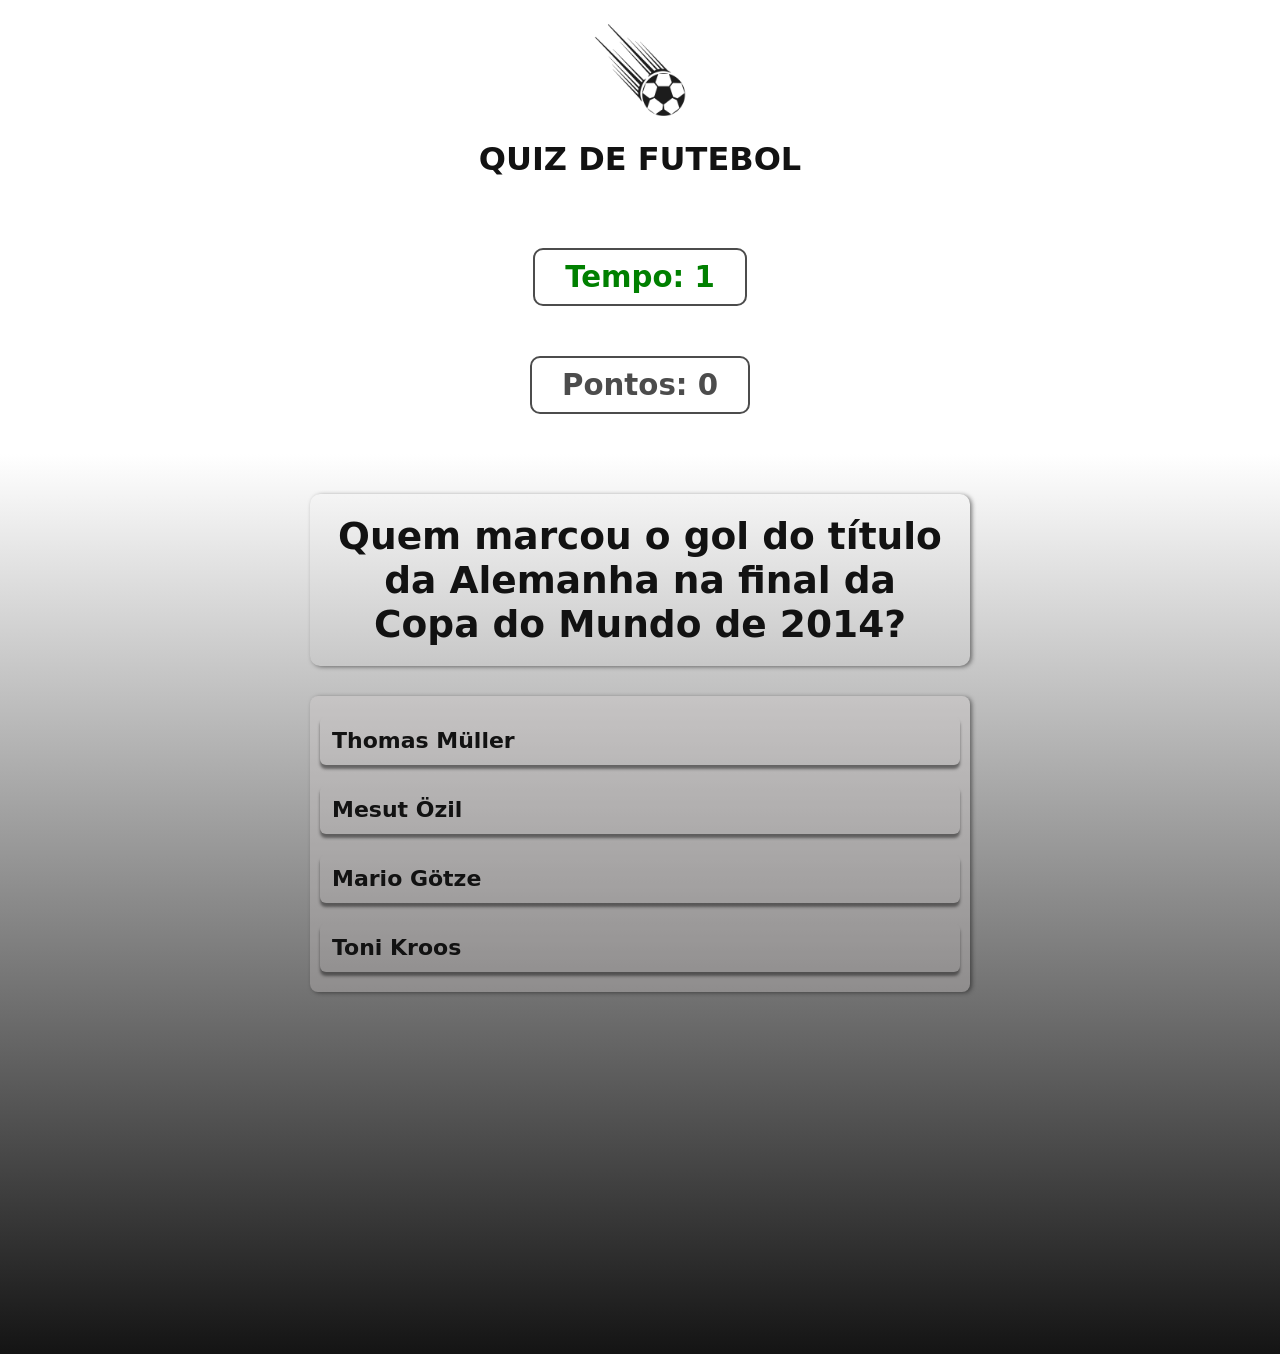
<file: start.html>
<!DOCTYPE html>
<html lang="pt-br">

<head>
    <meta charset="UTF-8">
    <meta name="viewport" content="width=device-width, initial-scale=1.0">
    <title>QUIZ</title>
    <link rel="stylesheet" href="style.css">

</head>

<body>

    <header>
        <img src="bola.webp" alt="">
        <h1>QUIZ DE FUTEBOL</h1>

        <div id="cronometro">
            <h3>Tempo: <span id="contador">00</span></h3>
        </div>

        <div id="pontosGanhos">
            <h3>Pontos: <span id="pontos">0</span></h3>
        </div>
    </header>

    <main>



        <div class="pai">
            <div class="pergunta">
                <h2>Quem marcou o gol do título da Alemanha na final da Copa do Mundo de 2014?</h2>
            </div>

            <div class="respostas">
                <div class="form">
                    <div class="alternativas" id="resposta1" onclick="verificarResposta(1)">
                        <label for="1">Thomas Müller</label>
                    </div>
                    <div class="alternativas" id="resposta2" onclick="verificarResposta(2)">
                        <label for="2">Mesut Özil</label>
                    </div>
                    <div class="alternativas" id="resposta3" onclick="verificarResposta(3)">

                        <label for="3">Mario Götze</label>
                    </div>
                    <div class="alternativas" id="resposta4" onclick="verificarResposta(4)">

                        <label for="4">Toni Kroos</label>
                    </div>
                </div>
            </div>



            <a href="pergunta2.html" id="botaoProxima">
                <button>Proxima</button>
            </a>



            <footer>

            </footer>
        </div>
    </main>
    <script>
        const resposta1 = document.getElementById("resposta1")
        const resposta2 = document.getElementById("resposta2")
        const resposta3 = document.getElementById("resposta3")
        const resposta4 = document.getElementById("resposta4")
        const botao = document.getElementById("botaoProxima")
        var pontos = 0;

        document.getElementById("pontos").innerText = pontos;

        var tempo = 0

        setInterval(() => {
            tempo++
            document.getElementById("contador").innerText = tempo
        }, 1000)

        setInterval(() => {
            alert("Tempo Esgotado");
            window.location.href = "pergunta2.html";
        }, 16000);

        function verificarResposta(numero) {
            if (numero == 1) {
                resposta1.style.backgroundColor = "red";
                resposta1.style.scale = 1.02;
                alert("Resposta Errada");
                setTimeout(() => {
                    window.location.href = "pergunta2.html";
                }, 1000);

            } if (numero == 2) {
                resposta2.style.backgroundColor = "red";
                resposta2.style.scale = 1.02;
                alert("Resposta Errada");
                setTimeout(() => {
                    window.location.href = "pergunta2.html";
                }, 1000);
            } if (numero == 3) {
                pontos++;
                resposta3.style.backgroundColor = "green";
                resposta3.style.scale = 1.02;
                alert("Resposta Certa");
     
                setTimeout(() => {
                    window.location.href = "pergunta2.html";
                }, 1000);
            }
            if (numero == 4) {
                resposta4.style.backgroundColor = "red";
                resposta4.style.scale = 1.02;
                alert("Resposta Errada");
                setTimeout(() => {
                    window.location.href = "pergunta2.html";
                }, 1000);
            }



            if (resposta1.style.backgroundColor == "red" || resposta1.style.backgroundColor == "green") {
                resposta1.style.transform = "none";
            }

            if (resposta2.style.backgroundColor == "red" || resposta2.style.backgroundColor == "green") {
                resposta2.style.transform = "none";
            }

            if (resposta3.style.backgroundColor == "red" || resposta3.style.backgroundColor == "green") {
                resposta3.style.transform = "none";
            }

            if (resposta4.style.backgroundColor == "red" || resposta4.style.backgroundColor == "green") {
                resposta4.style.transform = "none";
            }

            sessionStorage.setItem("pontos", pontos);
        }



    </script>

</body>

</html>
</file>
<file: style.css>
* {
    box-sizing: border-box;
    transition: 0.3s ease;
    margin: 0;
    padding: 0;
}

body {
    font-family: system-ui, -apple-system, BlinkMacSystemFont;
    background-color: #fff;
    color: #121212;
}


header {
    display: flex;
    flex-direction: column;
    justify-content: center;
    align-items: center;
    margin: 20px;
    padding-bottom: 20px;
    text-align: center;
    gap: 20px;
}

header img {
    width: 100px;
    max-width: 30%;
}


main {
    background: linear-gradient(to bottom, #fff, #141414);
    min-height: 100vh;
    display: flex;
    justify-content: center;
    padding: 20px;
}


.pai {
    display: flex;
    flex-direction: column;
    align-items: center;
    border-radius: 7px;
    padding: 20px;
    width: 100%;
    max-width: 700px; 
}


.pergunta {
    box-shadow: 2px 1px 4px #12121281;
    padding: 20px;
    font-size: clamp(18px, 4vw, 25px);
    border-radius: 10px;
    width: 100%;
    text-align: center;
}


.respostas {
    box-shadow: 2px 1px 4px #12121281;
    margin-top: 30px;
    width: 100%;
    padding: 20px 10px;
    border-radius: 8px;
    background-color: #d6cece49;
}

.form {
    display: flex;
    flex-direction: column;
    gap: 20px;
}

.form div {
    width: 100%;
    box-shadow: 0px 4px 3px #12121281;
    padding: 12px;
    border-radius: 6px;
    font-weight: bold;
    font-size: clamp(16px, 4vw, 22px);
}

.form div:hover {
    transform: scale(1.01);
    cursor: pointer;
}

a {
    opacity: 0;
}

button {
    margin: 20px auto;
    padding: 10px;
    background-color: #ffffff91;
    border-radius: 5px;
    width: 100%;
    max-width: 200px;
    font-weight: bold;
    cursor: pointer;
}

button:hover {
    transform: scale(1.05);
}

#pontosGanhos {
    font-size: 25px;
    font-weight: bold;
    margin-top: 30px;
    color: rgba(0,0,0,0.7);
    border: solid 2px rgba(0,0,0,0.7);
    padding: 10px 30px;
    border-radius: 10px;
}

#cronometro {
    font-size: 25px;
    font-weight: bold;
    margin-top: 50px;
    color: green;
    border: solid 2px rgba(0,0,0,0.7);
    padding: 10px 30px;
    border-radius: 10px;
}

@media (max-width: 480px) {
    header img {
        width: 80px;
    }

    .pai {
        padding: 10px;
    }

    .respostas {
        padding: 15px 8px;
    }
}
</file>
